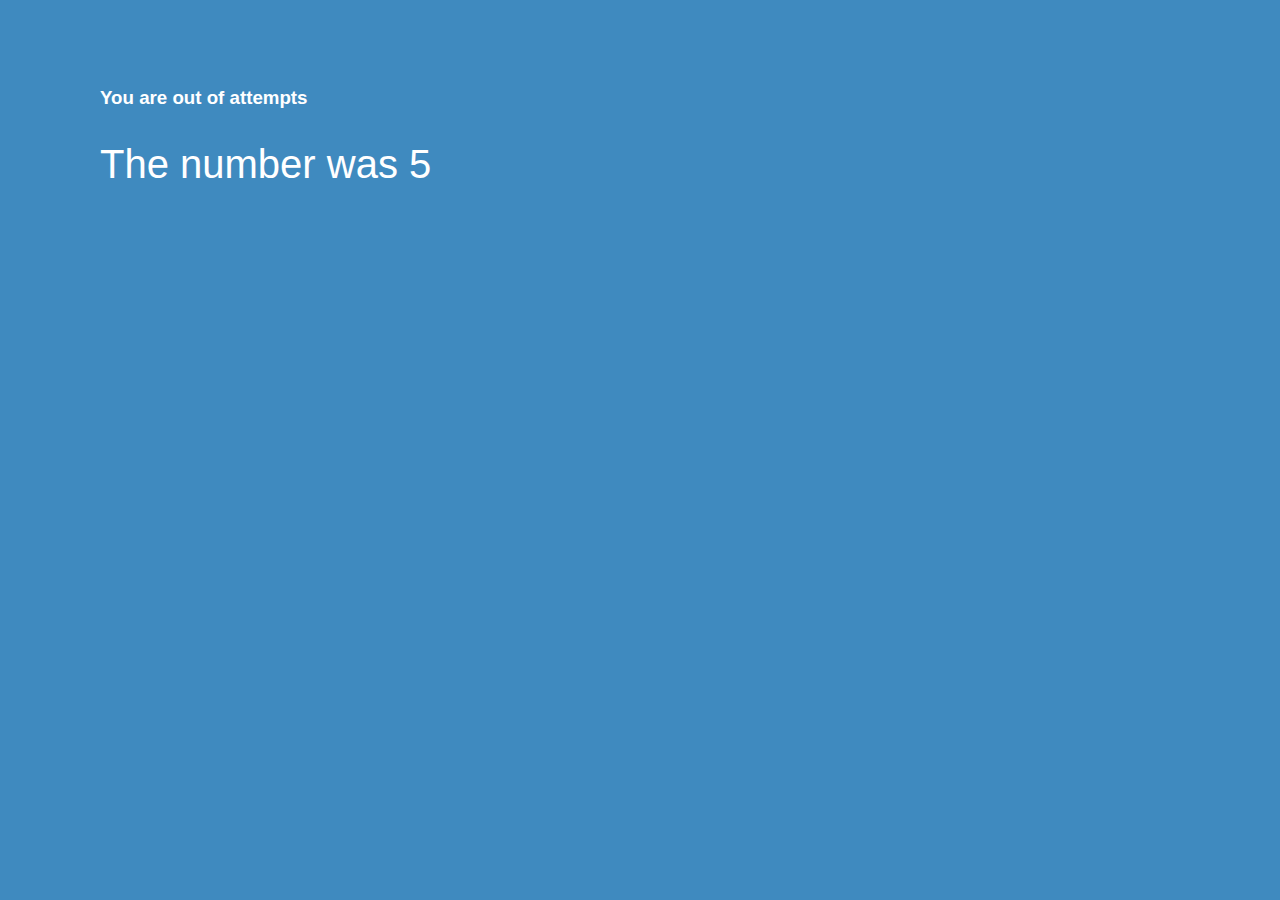
<file: number guessing game/index.html>
<!DOCTYPE html>
<html>
  <head>
    <meta charset="utf-8">
    <title>Practice JavaScript Loops</title>
    <link href="style.css" rel="stylesheet"> 
  </head>
  <body>
    <main></main>
    <script src="app.js"></script>
  </body>
</html>
</file>
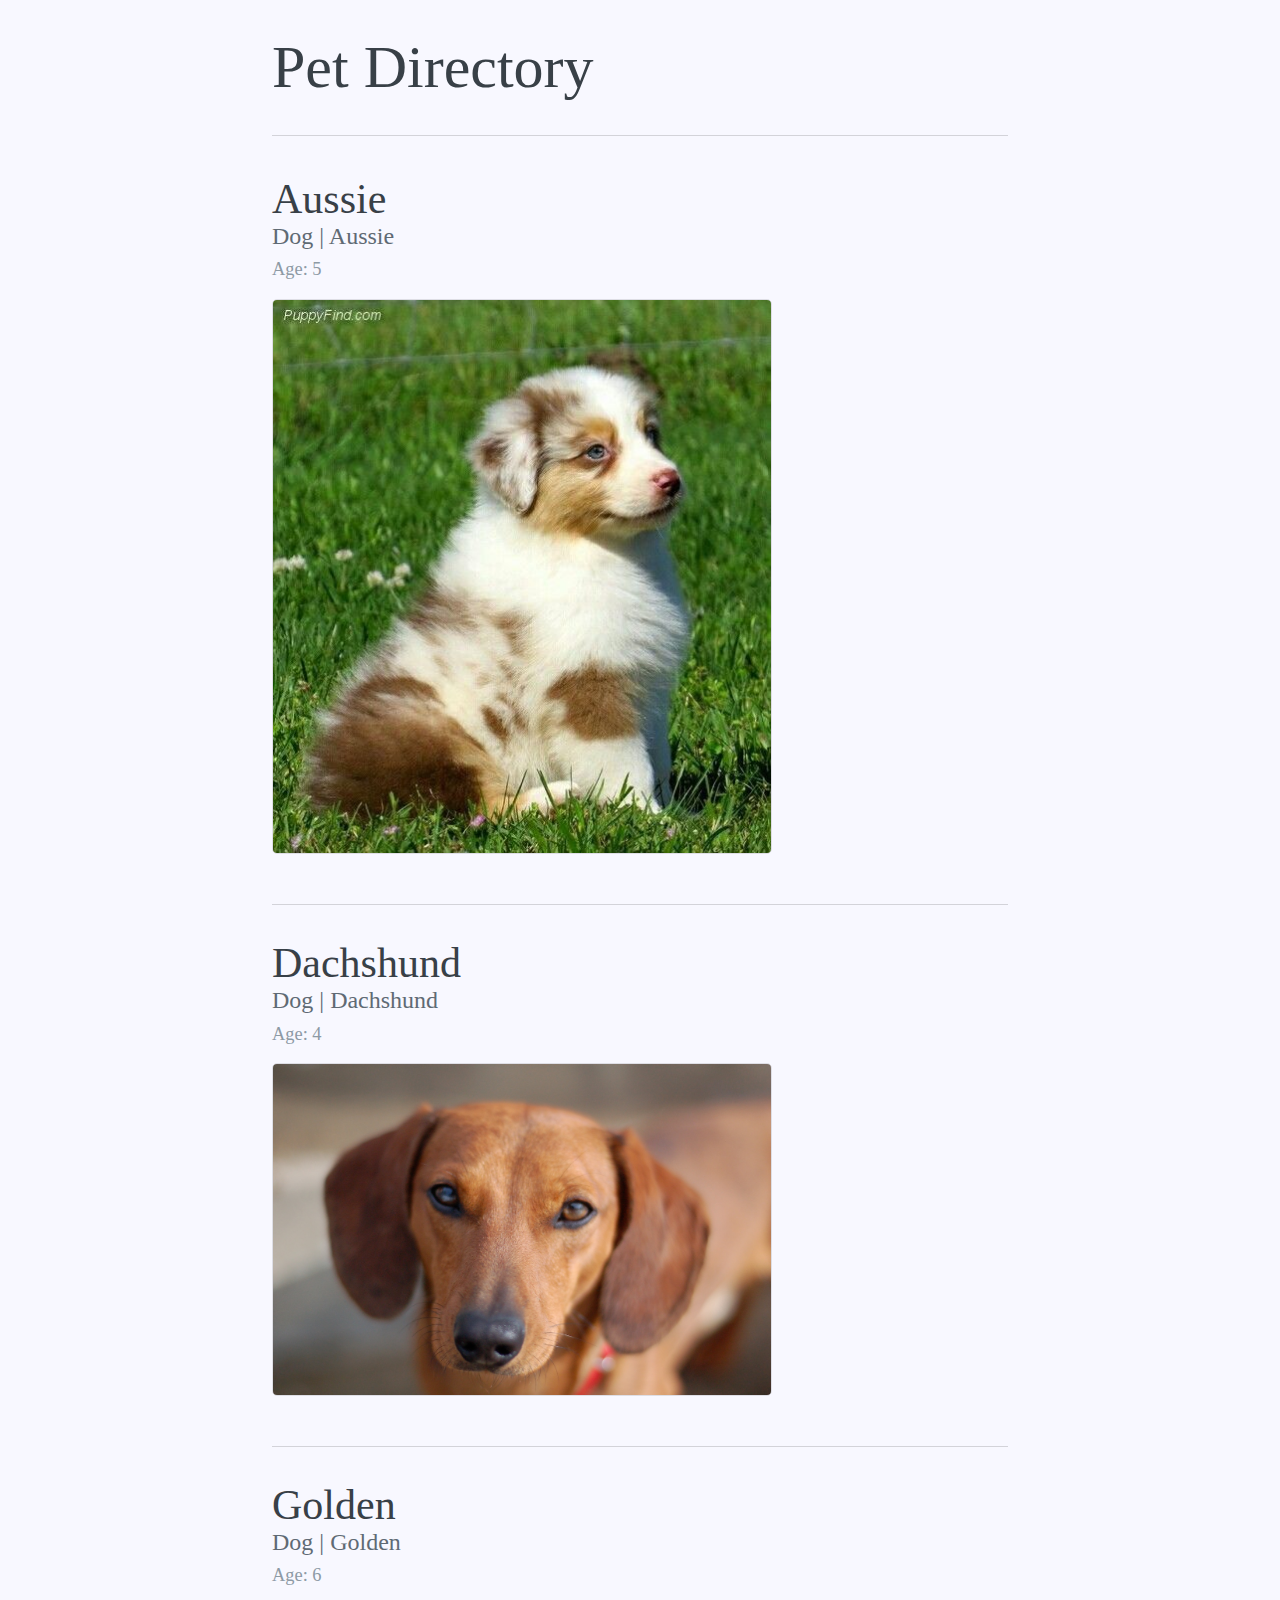
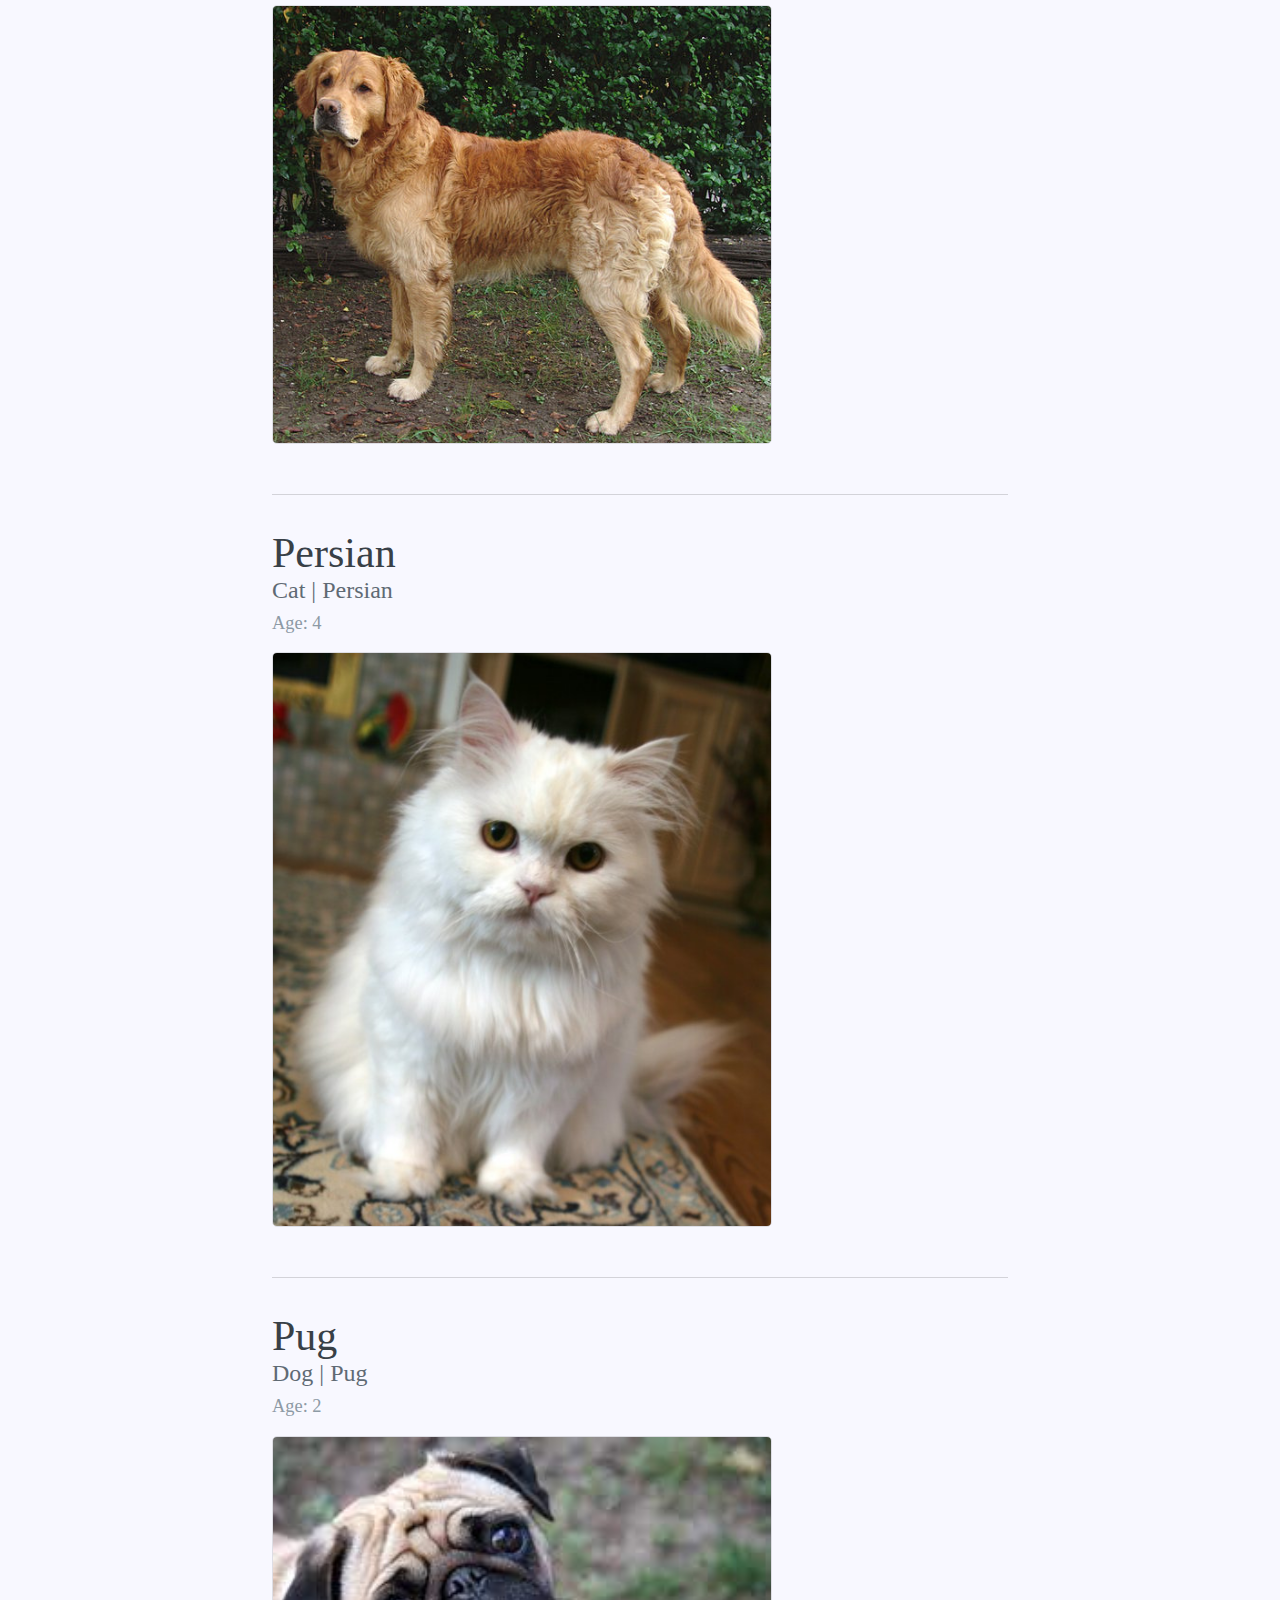
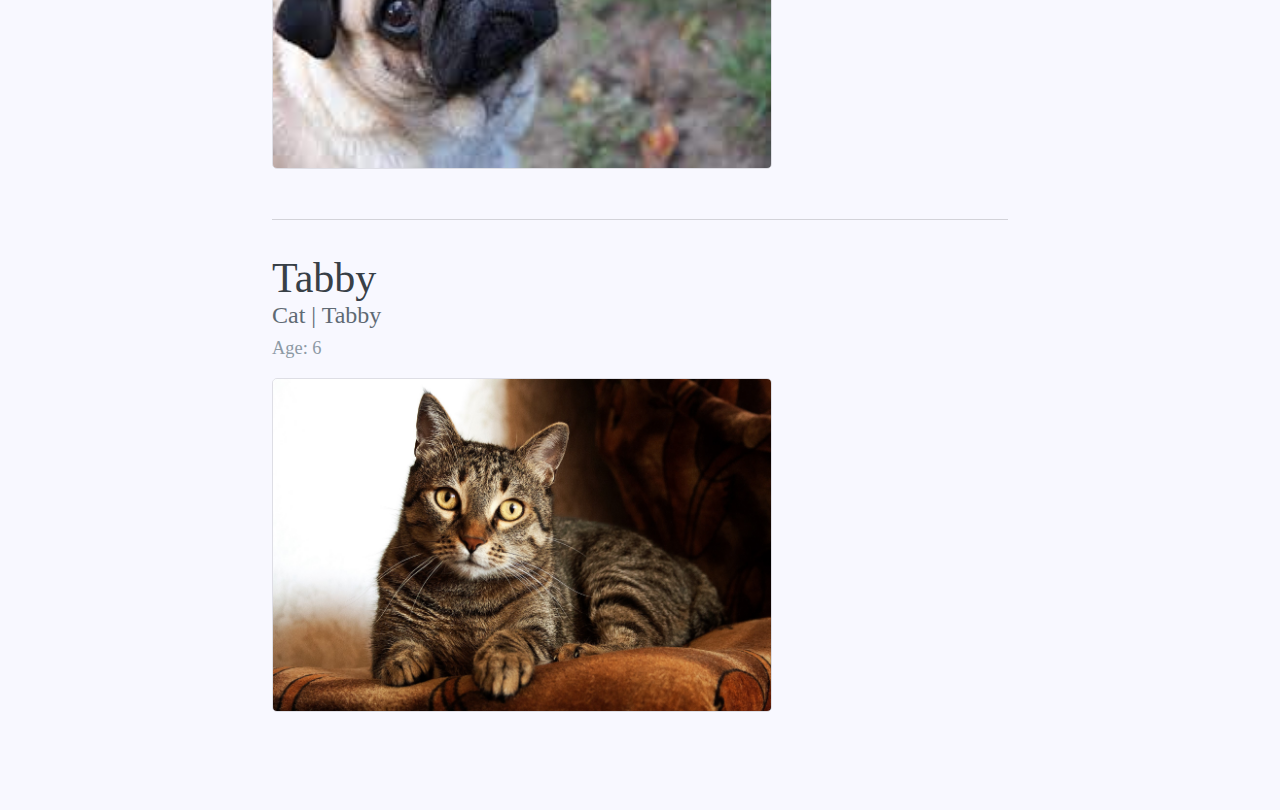
<file: Objects/Build an Object Challenge v2/index.html>
<!DOCTYPE html>
<html>
  <head>
    <meta charset="utf-8">
    <title>JavaScript - Pet Directory</title>
    <link href="style.css" rel="stylesheet"> 
  </head>
  <body>
    <h1>Pet Directory</h1>
    <main>

    </main>
    <script src="pets.js"></script>
    <script src="directory.js"></script>
  </body>
</html>
</file>
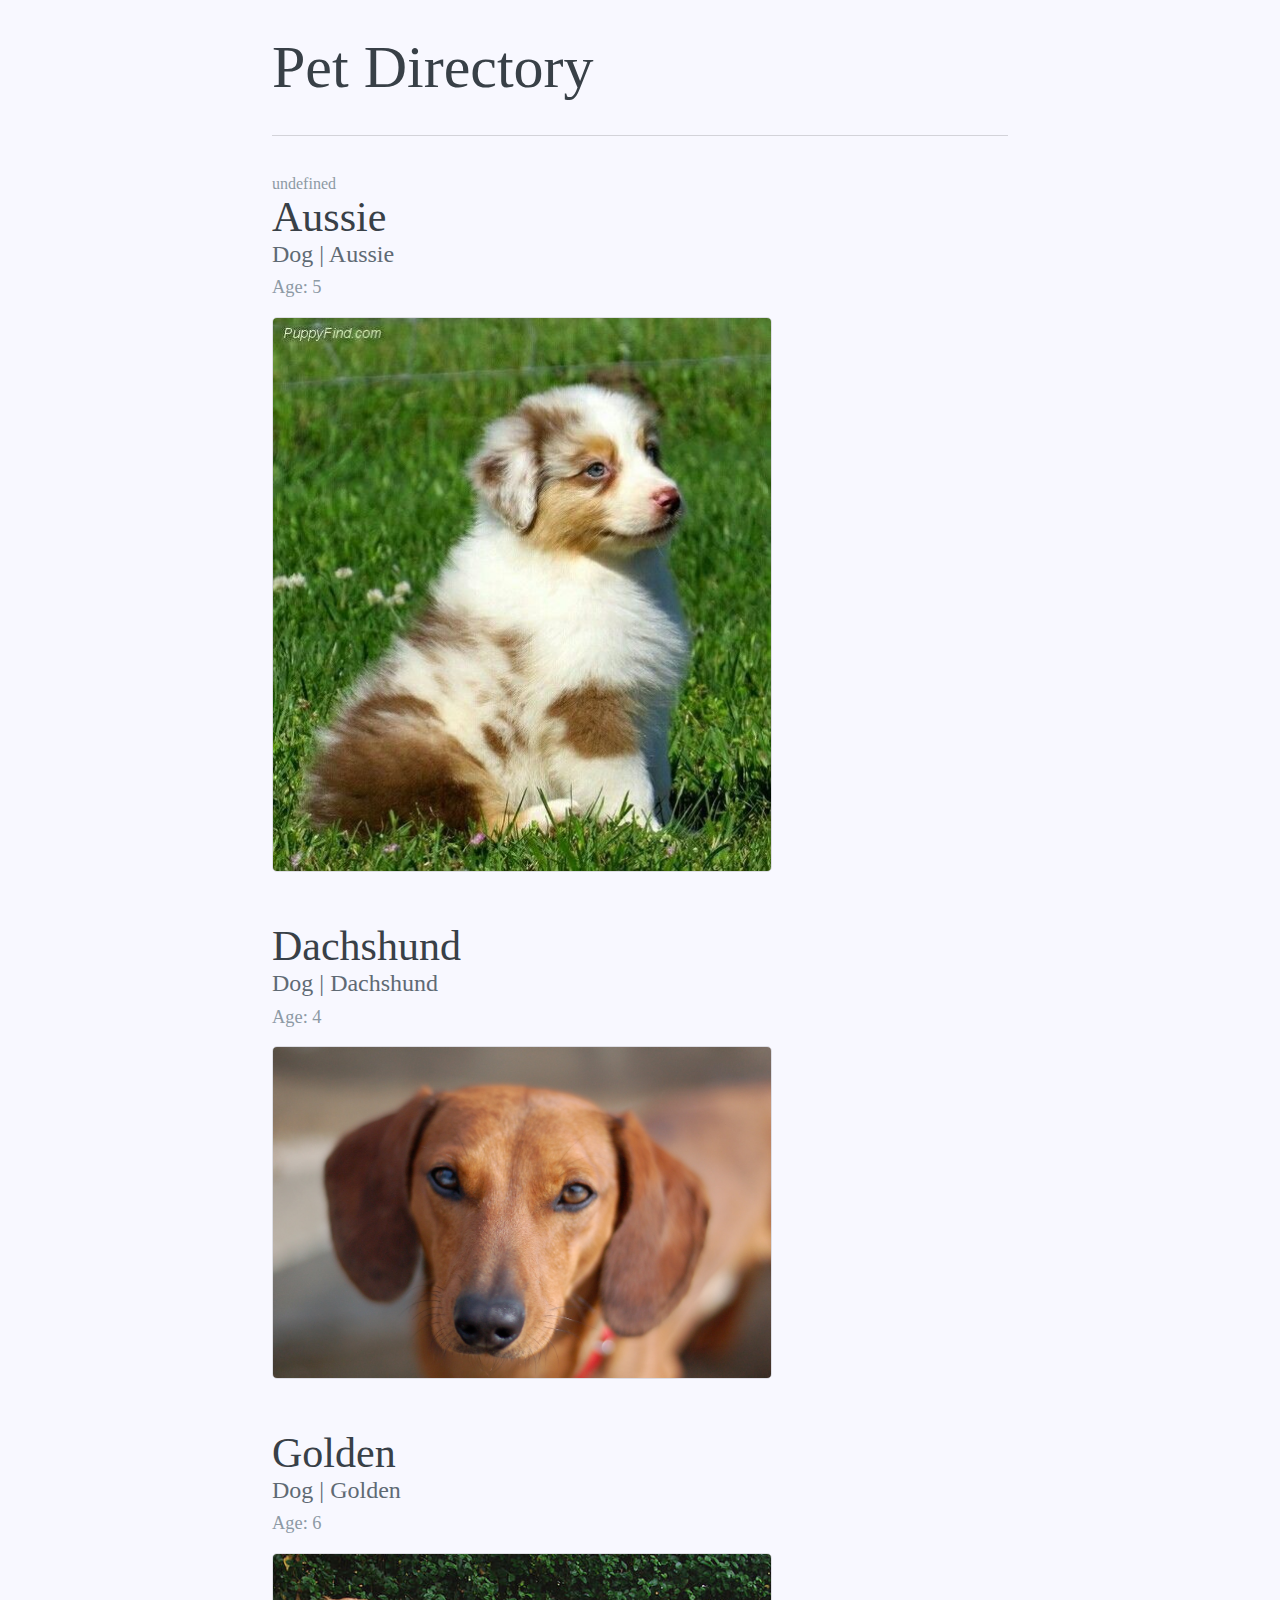
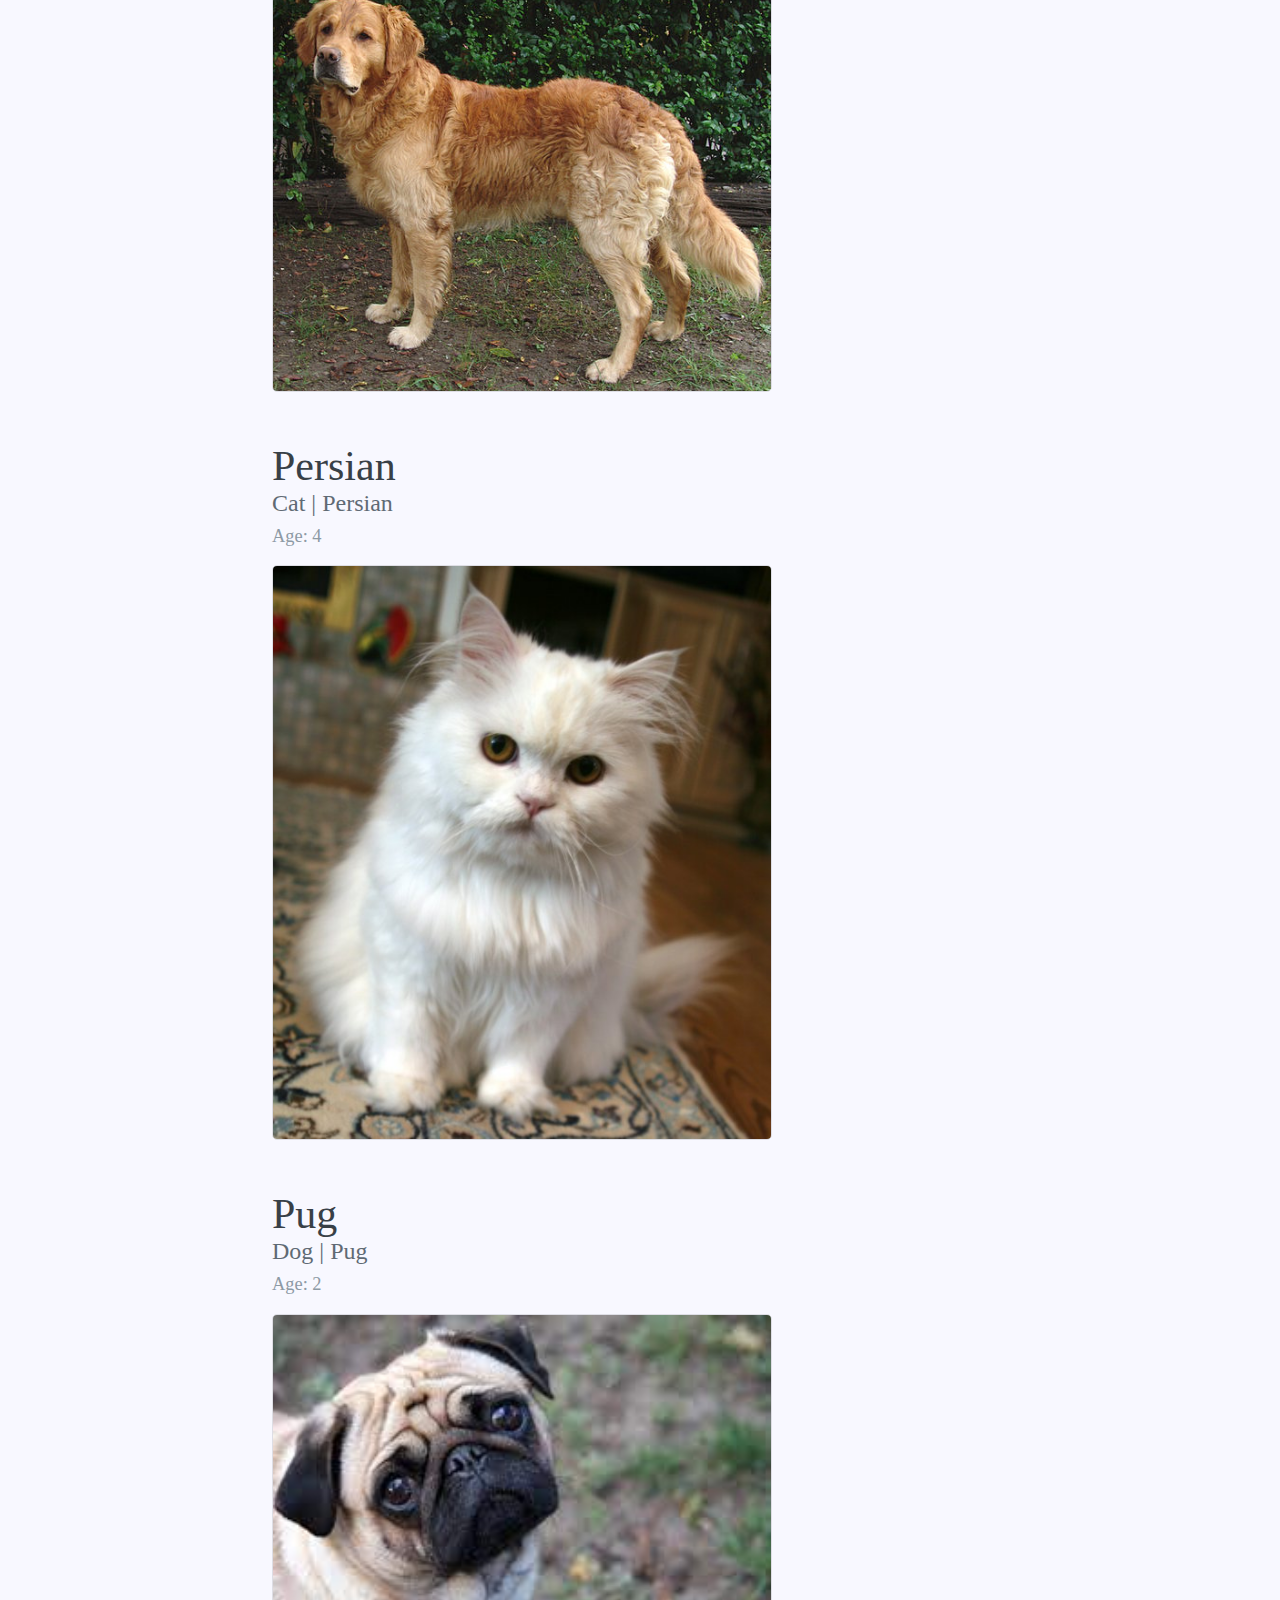
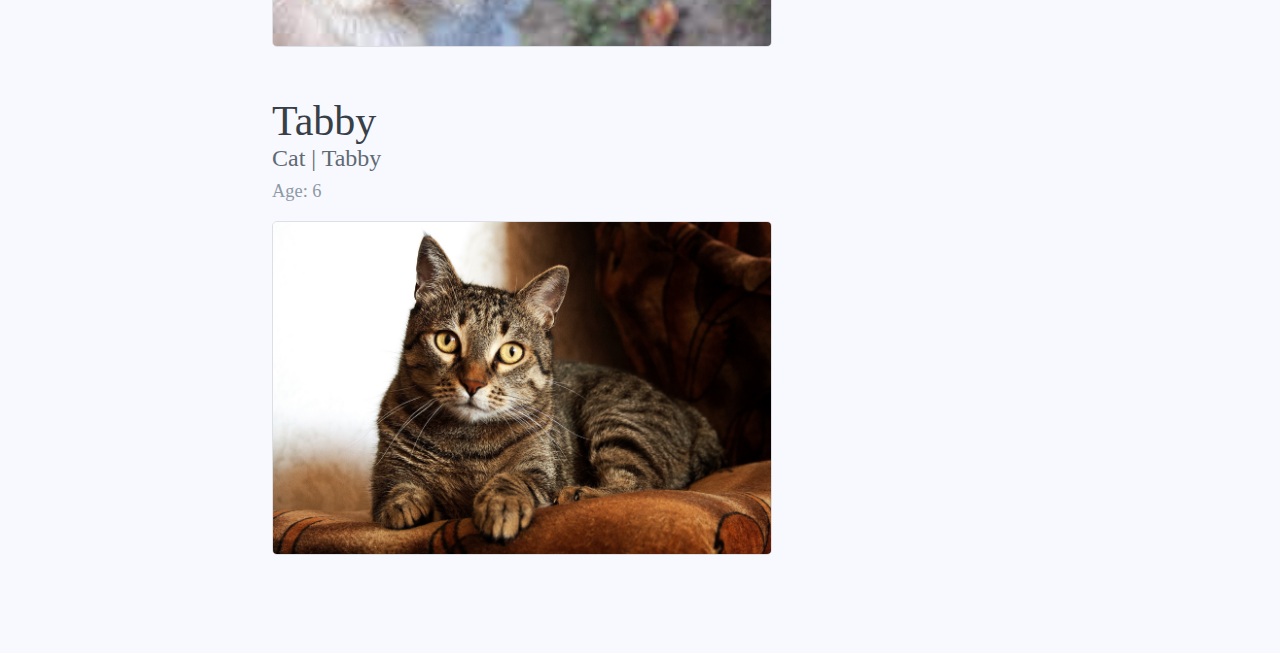
<file: Objects/Build an Object Challenge/index.html>
<!DOCTYPE html>
<html>
  <head>
    <meta charset="utf-8">
    <title>JavaScript - Pet Directory</title>
    <link href="style.css" rel="stylesheet"> 
  </head>
  <body>
    <h1>Pet Directory</h1>
    <main>

    </main>
    <script src="pets.js"></script>
  </body>
</html>
</file>
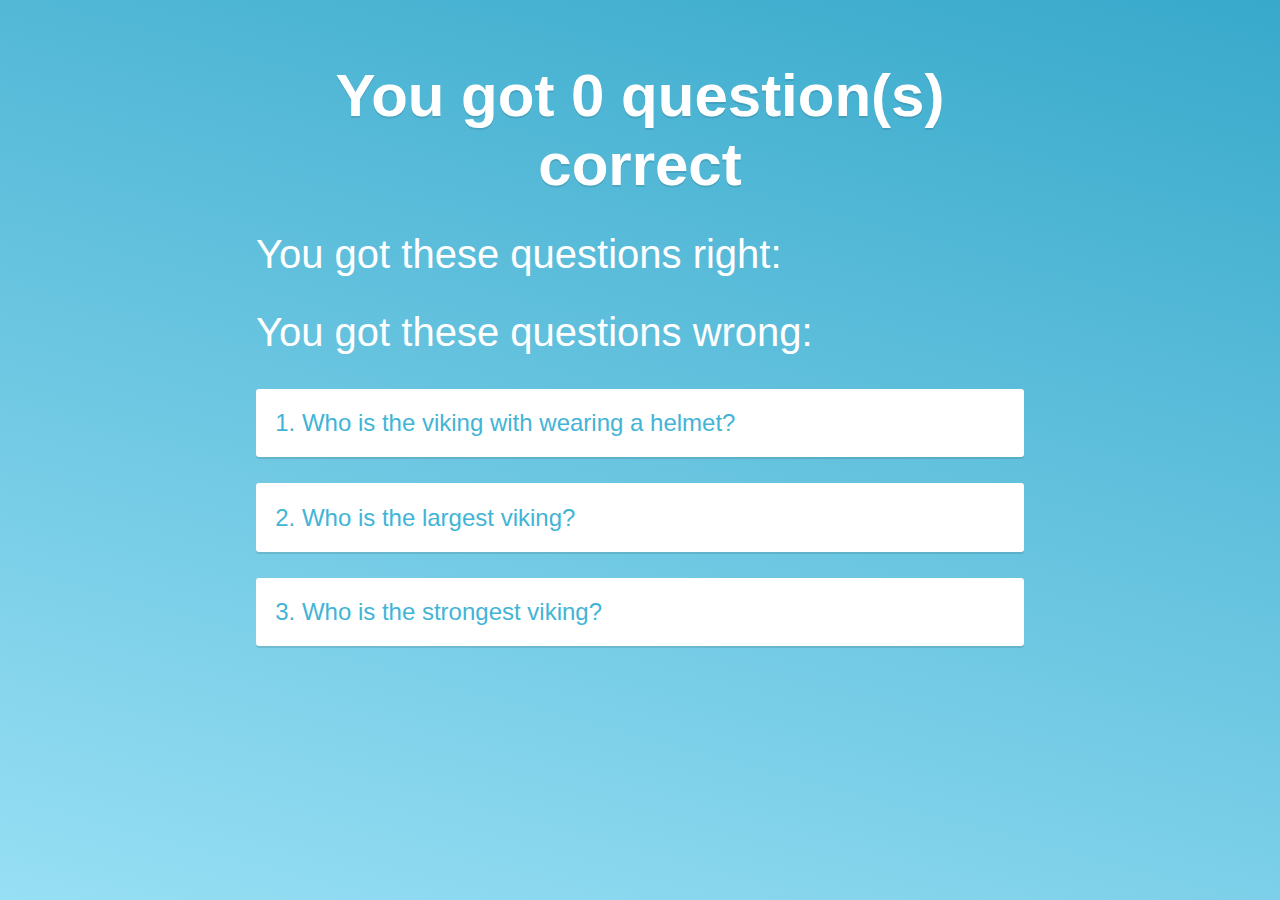
<file: Objects/Store Objects in Arrays/index.html>
<!DOCTYPE html>
<html>
  <head>
    <meta charset="utf-8">
    <title>JavaScript Objects</title>
    <link href="style.css" rel="stylesheet"> 
  </head>
  <body>
    <main></main>
    <script src="array-of-objects.js"></script>
  </body>
</html>
</file>
<file: number guessing game/style.css>
body {
      color: #fff;
      font-family: "Gotham Rounded A", "Gotham Rounded B", "Gotham Rounded", "Helvetica Neue", Helvetica, Arial, sans-serif;
      box-sizing: border-box;
      background-color: #3f8abf;
    }
    
    main {
      width: 90%;
      max-width: 1080px;
      padding: 60px 0 0;
      margin: 0 auto;
    }
    
    main div {
      color: #3f8abf;
      font-weight: 500;
      font-size: 1.25em;
      text-align: center;
      line-height: 58px;
      width: 55px;
      height: 55px;
      display: inline-block;
      background-color: white;
      border-radius: 50%;
      margin: 0.5em;
    }
    
    h1 {
      font-size: 3em;
          line-height: 1.35;
      text-shadow: 0 2px 1px rgba(0,0,0, 0.15);
    }
    
    h2 {
      font-size: 2.5em;
      font-weight: normal;
    }
    
    p {
      font-size: 2em;
      line-height: 0.8;
    }
</file>
<file: Objects/Build an Object Challenge v2/style.css>
* {
      box-sizing: border-box;
    }
    body {
      background: #f8f8ff;
      max-width: 800px;
      margin: 0 auto;
      padding: 0 2em 3em;
      font-family: serif;
      color: #8d9aa5;
    }
    
    h1, h2, h3 {
      font-weight: 500;
      color: #384047;
    }
    
    h1 {
      font-size: 60px;
      padding: 0.55em 0;
      margin: 0 0 0.65em;
      border-bottom: solid 1px rgba(0, 0, 0, 0.15);
    }
    
    h2 {
      font-size: 42px;  
      margin: 0;
    }
    
    h2:not(:first-of-type ) {
      border-top: solid 1px rgba(0, 0, 0, 0.15);
      padding-top: 34px;
    }
    
    h3 {
      color: #5f6a74;
      font-size: 24px;
      margin: 0 0 0.25em;
    }
    
    p {
      font-size: 1.15em;
      margin: 0.5em 0 1em;
    }
    
    img {
      max-width:100%;
      margin: 0 0 46px;
      border-radius: 5px;
      border: solid 1px rgba(0, 0, 0, 0.1);
    }
    
    @media screen and (min-width: 700px) {
      img {
        width: 500px;
      }
    }
</file>
<file: Objects/Build an Object Challenge/style.css>
* {
      box-sizing: border-box;
    }
    body {
      background: #f8f8ff;
      max-width: 800px;
      margin: 0 auto;
      padding: 0 2em 3em;
      font-family: serif;
      color: #8d9aa5;
    }
    
    h1, h2, h3 {
      font-weight: 500;
      color: #384047;
    }
    
    h1 {
      font-size: 60px;
      padding: 0.55em 0;
      margin: 0 0 0.65em;
      border-bottom: solid 1px rgba(0, 0, 0, 0.15);
    }
    
    h2 {
      font-size: 42px;  
      margin: 0;
    }
    
    h2:not(:first-of-type ) {
      border-top: solid 1px rgba(0, 0, 0, 0.15);
      padding-top: 34px;
    }
    
    h3 {
      color: #5f6a74;
      font-size: 24px;
      margin: 0 0 0.25em;
    }
    
    p {
      font-size: 1.15em;
      margin: 0.5em 0 1em;
    }
    
    img {
      max-width:100%;
      margin: 0 0 46px;
      border-radius: 5px;
      border: solid 1px rgba(0, 0, 0, 0.1);
    }
    
    @media screen and (min-width: 700px) {
      img {
        width: 500px;
      }
    }
</file>
<file: Objects/Store Objects in Arrays/style.css>
* {
      box-sizing: border-box;
    }
    html,
    body {
      min-height: 100%;
      padding: 0;
      margin: 0;
    }
    body {
      color: #fff;
      font-size: 1em;
      font-family: "Gotham Rounded A", "Gotham Rounded B", "Gotham Rounded", "Helvetica Neue", Helvetica, Arial, sans-serif;
      background-image: linear-gradient(15deg, #97dff4 0%, #38a9cb 100%);
    }
    
    main {
      width: 60%;
      max-width: 1080px;
      padding: 40px 0;
      margin: 0 auto;
    }
    
    h1 {
      font-size: 3.75em;
      text-align: center;
      margin: 0.35em 0 0.5em;
      text-shadow: 0 2px 0 rgba(0,0,0, 0.1);
    }
    
    h2 {
      font-size: 2.5em;
      font-weight: normal;
    }
    
    main p {
      font-size: 1.9em;
      margin: 0;
      line-height: 1.5;
      text-align: center;
    }
    
    ul,
    ol {
      list-style-position: inside;
      font-size: 1.5em;
      margin: 0;
      padding: 0;  
    }
    li {
      line-height: 1.25;
      margin: 0 0 1.1em;
      color: #42b4d6; 
      padding: 0.8em;
      background-color: white;
      border-radius: 3px;
      box-shadow: 0 2px 0 rgba(0,0,0, 0.1);
    }
</file>
